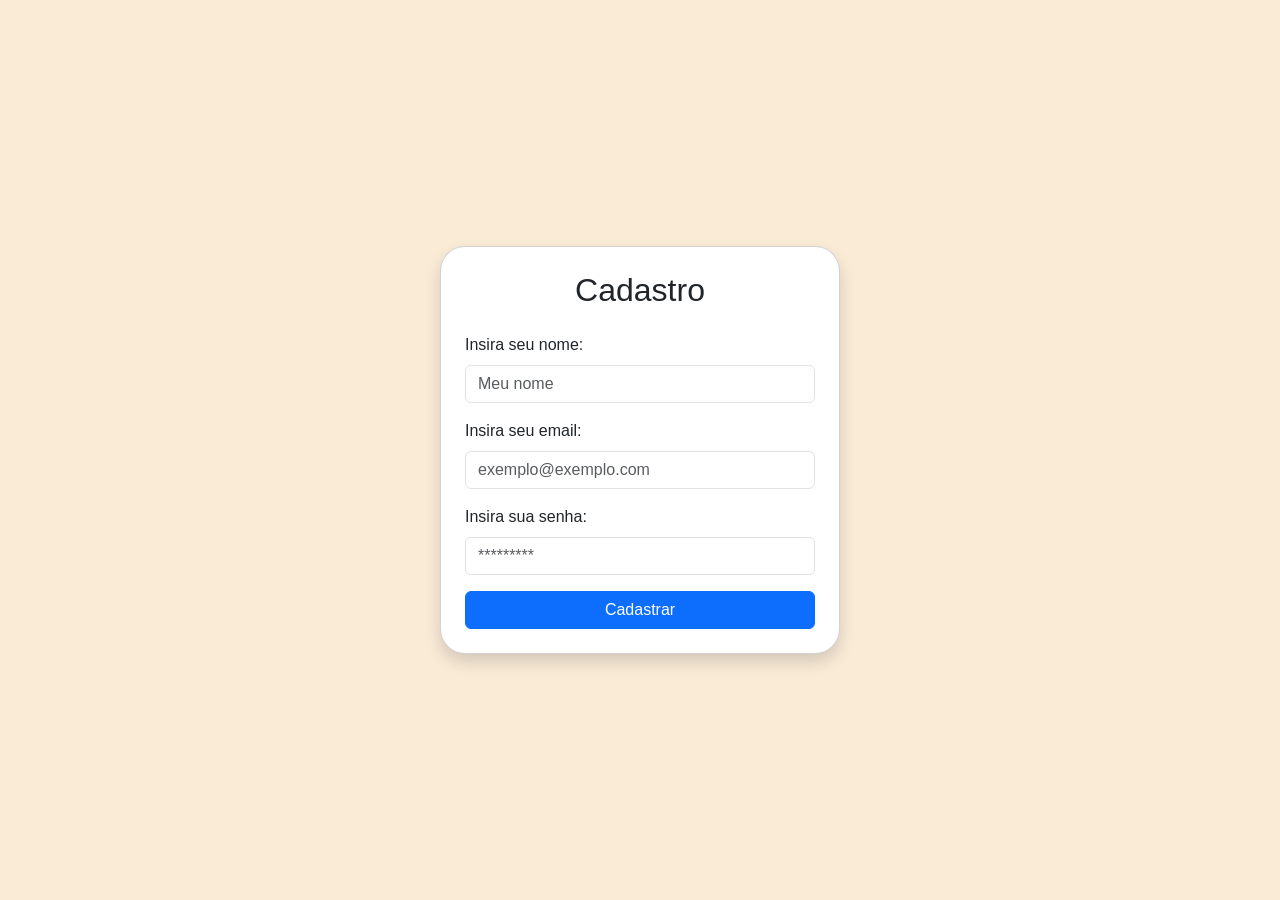
<file: PW/index.html>
<!DOCTYPE html>
<html lang="pt-BR">
<head>
    <meta charset="UTF-8">
    <meta name="viewport" content="width=device-width, initial-scale=1.0">
    <title>Cadastro</title>

    <!-- Bootstrap -->
    <link href="https://cdn.jsdelivr.net/npm/bootstrap@5.3.3/dist/css/bootstrap.min.css" rel="stylesheet">

    <link rel="stylesheet" href="login.css">
</head>

<body>

        <div class="container min-vh-100 d-flex justify-content-center align-items-center">
            <div class="card shadow p-4 login-card">

                <h2 class="text-center mb-4">Cadastro</h2>

                 <form action="salvar.php" method="POST">
                    <div class="mb-3">
                        <label for="login-nome" class="form-label">
                            Insira seu nome:
                        </label>
                    
                        <input
                            name="nome"
                            type="nome"
                            class="form-control"
                            id="login-nome"
                            placeholder="Meu nome"
                            required
                        >
                    </div>
                    <div class="mb-3">
                        <label for="login-email" class="form-label">
                            Insira seu email:
                        </label>
                    
                        <input
                            name="email"
                            type="email"
                            class="form-control"
                            id="login-email"
                            placeholder="exemplo@exemplo.com"
                            required
                        >
                    </div>

                    <div class="mb-3">
                        <label for="login-senha" class="form-label">
                            Insira sua senha:
                        </label>

                        <input
                            name="senha"
                            type="password"
                            class="form-control"
                            id="login-senha"
                            placeholder="*********"
                            required
                        >
                    </div>

                    <button type="submit" class="btn btn-primary w-100">
                        Cadastrar
                    </button>
                </form>

            </div>
        </div>
</body>
</html>
</file>
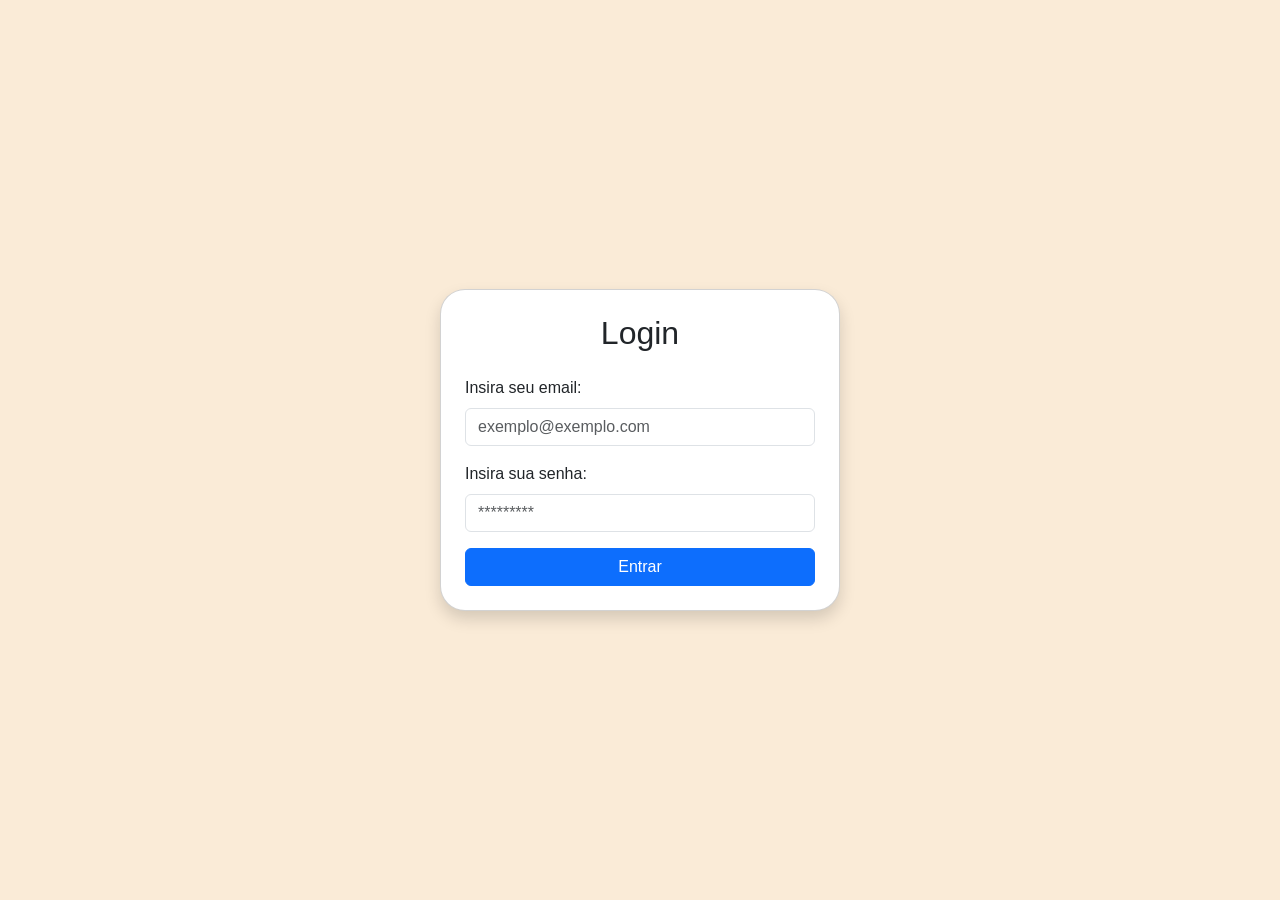
<file: PW/login.html>
<!DOCTYPE html>
<html lang="pt-BR">
<head>
    <meta charset="UTF-8">
    <meta name="viewport" content="width=device-width, initial-scale=1.0">
    <title>Login</title>

    <!-- Bootstrap -->
    <link href="https://cdn.jsdelivr.net/npm/bootstrap@5.3.3/dist/css/bootstrap.min.css" rel="stylesheet">

    <link rel="stylesheet" href="login.css">
</head>

<body>

    <div class="container min-vh-100 d-flex justify-content-center align-items-center">
        <div class="card shadow p-4 login-card">

            <h2 class="text-center mb-4">Login</h2>

            <form action="salvar.php" method="POST">
                <div class="mb-3">
                    <label for="login-email" class="form-label">
                        Insira seu email:
                    </label>

                    <input
                        type="email"
                        class="form-control"
                        id="login-email"
                        placeholder="exemplo@exemplo.com"
                    >
                </div>

                <div class="mb-3">
                    <label for="login-senha" class="form-label">
                        Insira sua senha:
                    </label>

                    <input
                        type="password"
                        class="form-control"
                        id="login-senha"
                        placeholder="*********"
                    >
                </div>

                <button type="submit" class="btn btn-primary w-100">
                    Entrar
                </button>
            </form>

        </div>
    </div>

</body>
</html>
</file>
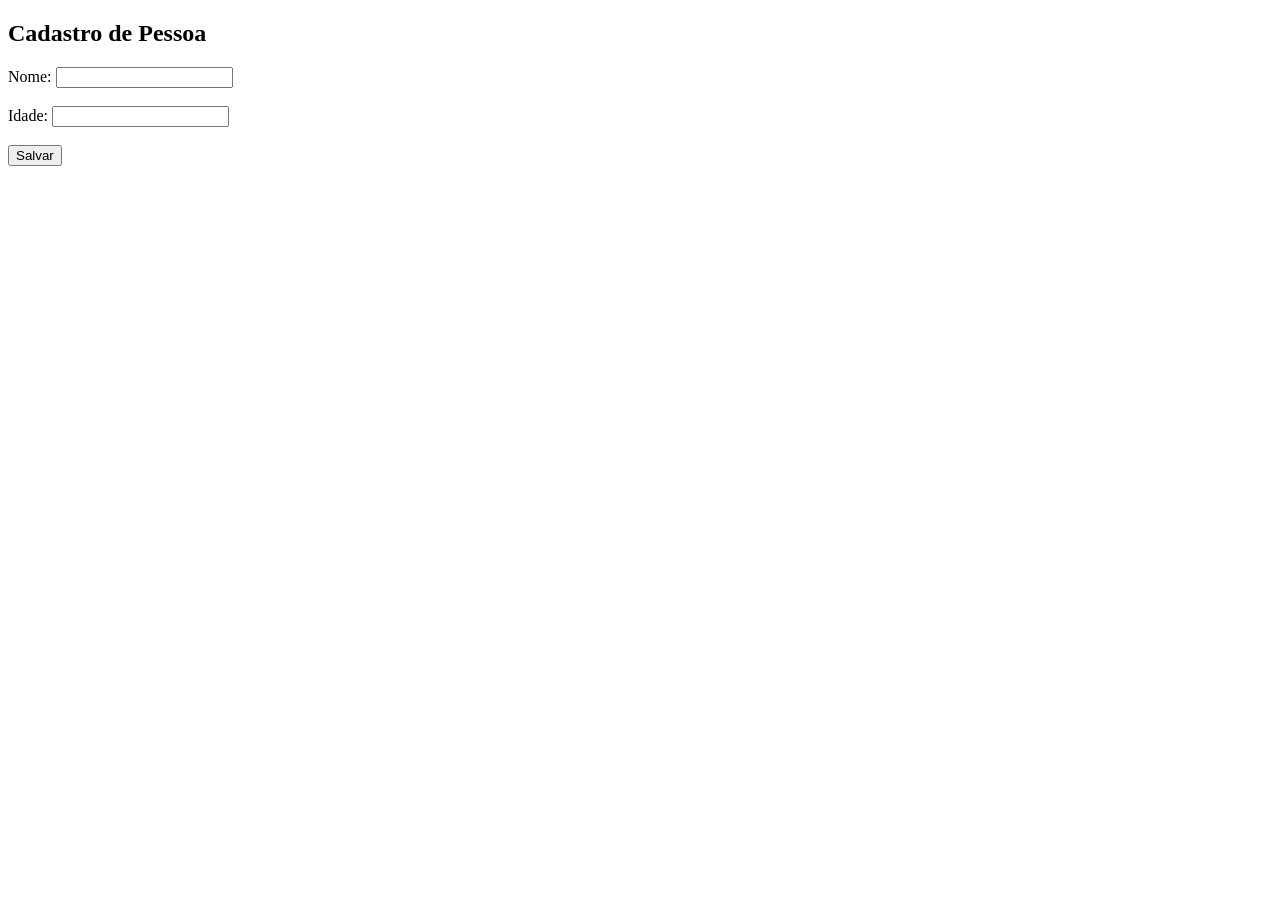
<file: PW/Nova pasta/formulario.html>
<!DOCTYPE html>
<html>
<head>
    <meta charset="UTF-8">
    <title>Cadastro</title>
</head>
<body>

    <h2>Cadastro de Pessoa</h2>

    <form action="salvar.php" method="POST">
        
        <label>Nome:</label>
        <input type="text" name="nome" required>
        <br><br>

        <label>Idade:</label>
        <input type="number" name="idade" required>
        <br><br>

        

        <button type="submit">Salvar</button>

    </form>

</body>
</html>
</file>
<file: PW/login.css>
* {
    margin: 0;
    padding: 0;
}

body {
    background-color: antiquewhite;
    font-family: Arial, sans-serif;
}

.login-card {
    width: 100%;
    max-width: 400px;
    background-color: #ffffff;
    border-radius: 25px;
}
</file>
